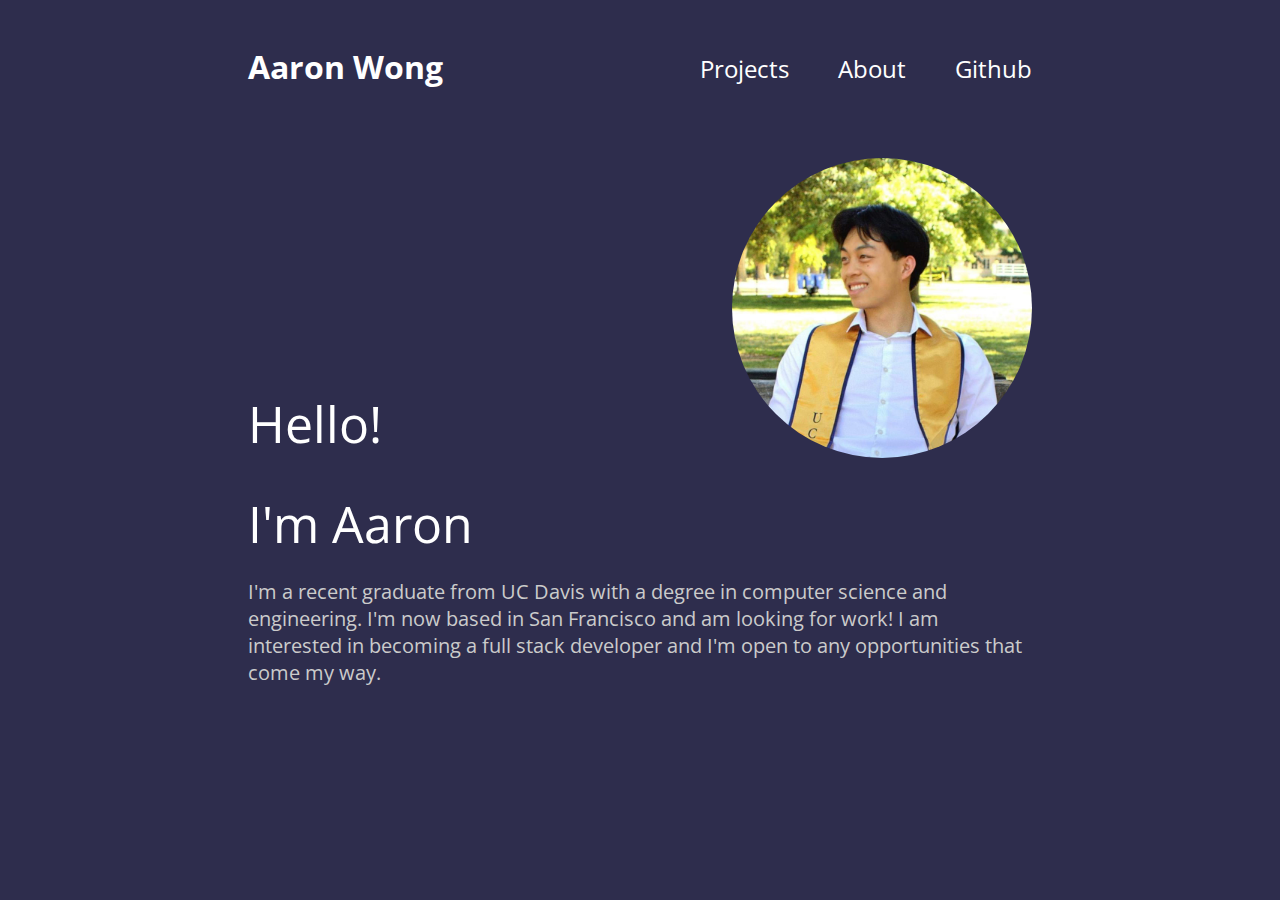
<file: index.html>
<!DOCTYPE html>
<html>
	<head>
		<title>Aaron Wong</title>
		<link rel="stylesheet" href="./style.css"/>
		<link rel="preconnect" href="https://fonts.googleapis.com">
		<link rel="preconnect" href="https://fonts.gstatic.com" crossorigin>
		<link href="https://fonts.googleapis.com/css2?family=Open+Sans:wght@300&display=swap" rel="stylesheet">

	</head>
	<body>
		<div class = "marginEffect">
			<h1 class = "firstClass"> Aaron Wong</h1>
			<div class = "nav-links">
				<a href = "#projects" class = "nav-item">Projects</a>
				<a href = "#about-section" class = "nav-item">About</a>
				<a href = "https://github.com/aawong4/" class = "nav-item">Github</a>
			</div>
		</div>
		<div class="container">
			<p class="about text-img-inline">Hello!</p>
			<img class="pfp" src="./images/me.jpeg">
		</div>
		<div>
			<p class = "about-header">I'm Aaron</p>
			<p class = "about-content">I'm a recent graduate from UC Davis with a degree in computer science and engineering. I'm now based in San Francisco and am looking for work! I am interested in becoming a full stack developer and I'm open to any opportunities that come my way.</p>
		</div>
	</body>
</html>
</file>
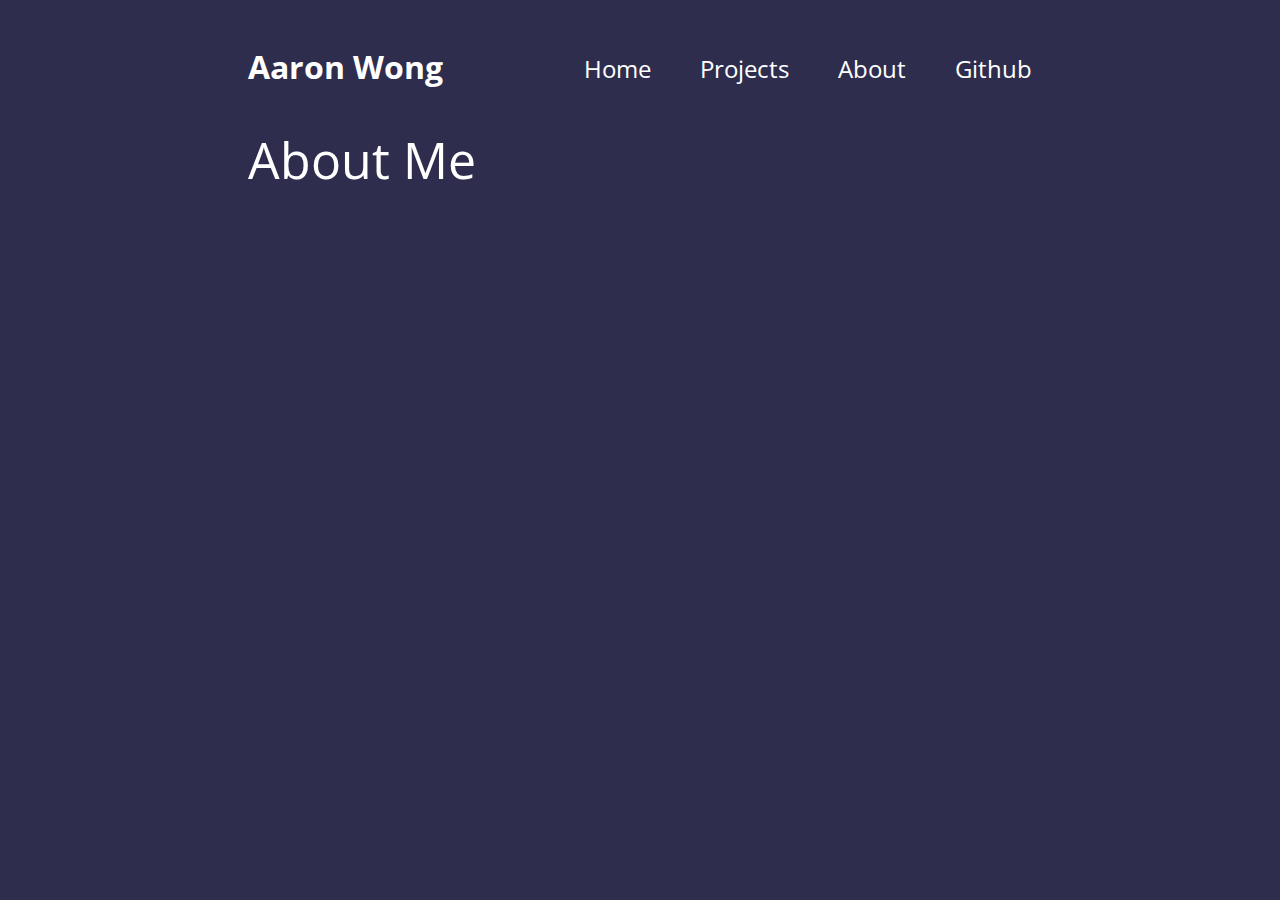
<file: about.html>
<!DOCTYPE html>
<html>
	<head>
		<title>Aaron Wong</title>
		<link rel="stylesheet" href="./style.css"/>
		<link rel="preconnect" href="https://fonts.googleapis.com">
		<link rel="preconnect" href="https://fonts.gstatic.com" crossorigin>
		<link href="https://fonts.googleapis.com/css2?family=Open+Sans:wght@300&display=swap" rel="stylesheet">

	</head>
	<body>
		<div class = "marginEffect">
			<h1 class = "firstClass"> Aaron Wong</h1>
			<div class = "nav-links">
				<a href = "./index.html" class = "nav-item">Home</a>
				<a href = "./projects.html" class = "nav-item">Projects</a>
				<a class = "nav-item">About</a>
				<a href = "https://github.com/aawong4/" class = "nav-item">Github</a>
			</div>
		</div>
        <div class = "transition">
            <p class = "about-header">
				About Me
			</p>
        </div>
	</body>
</html>
</file>
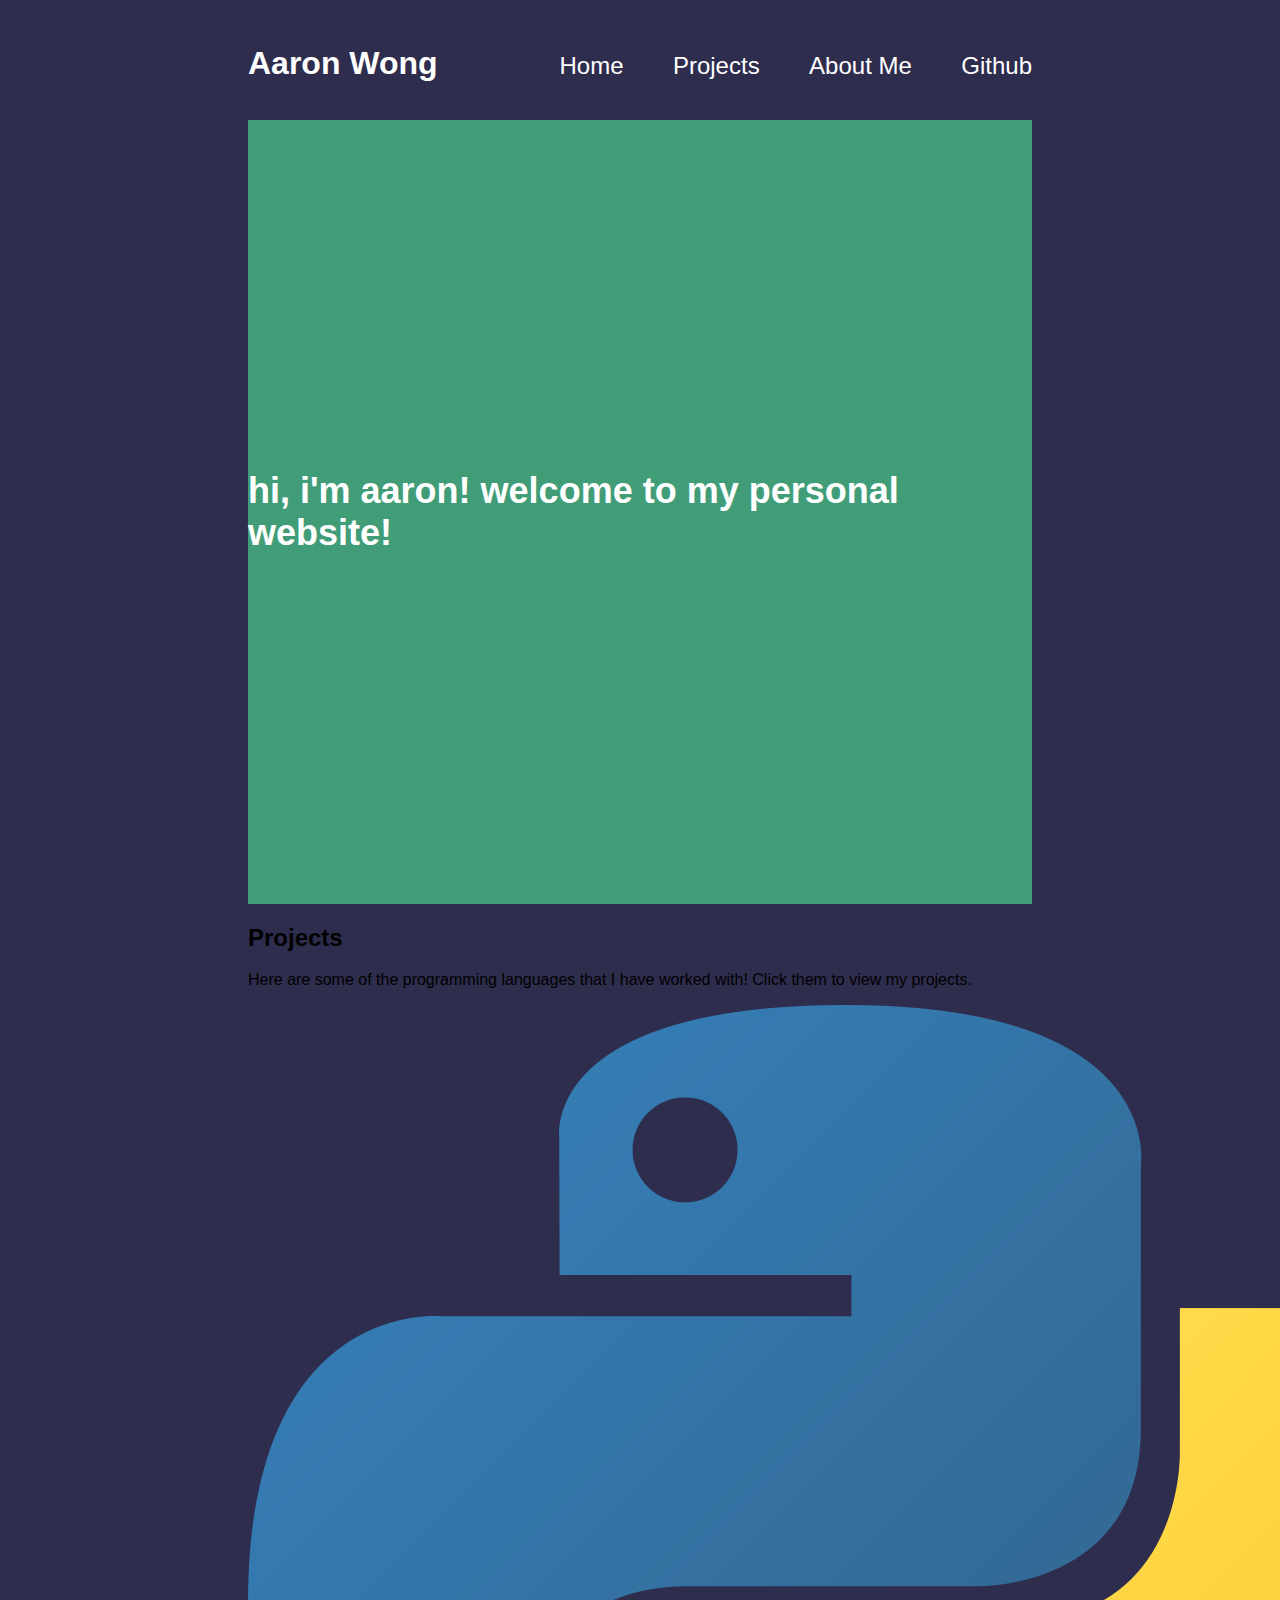
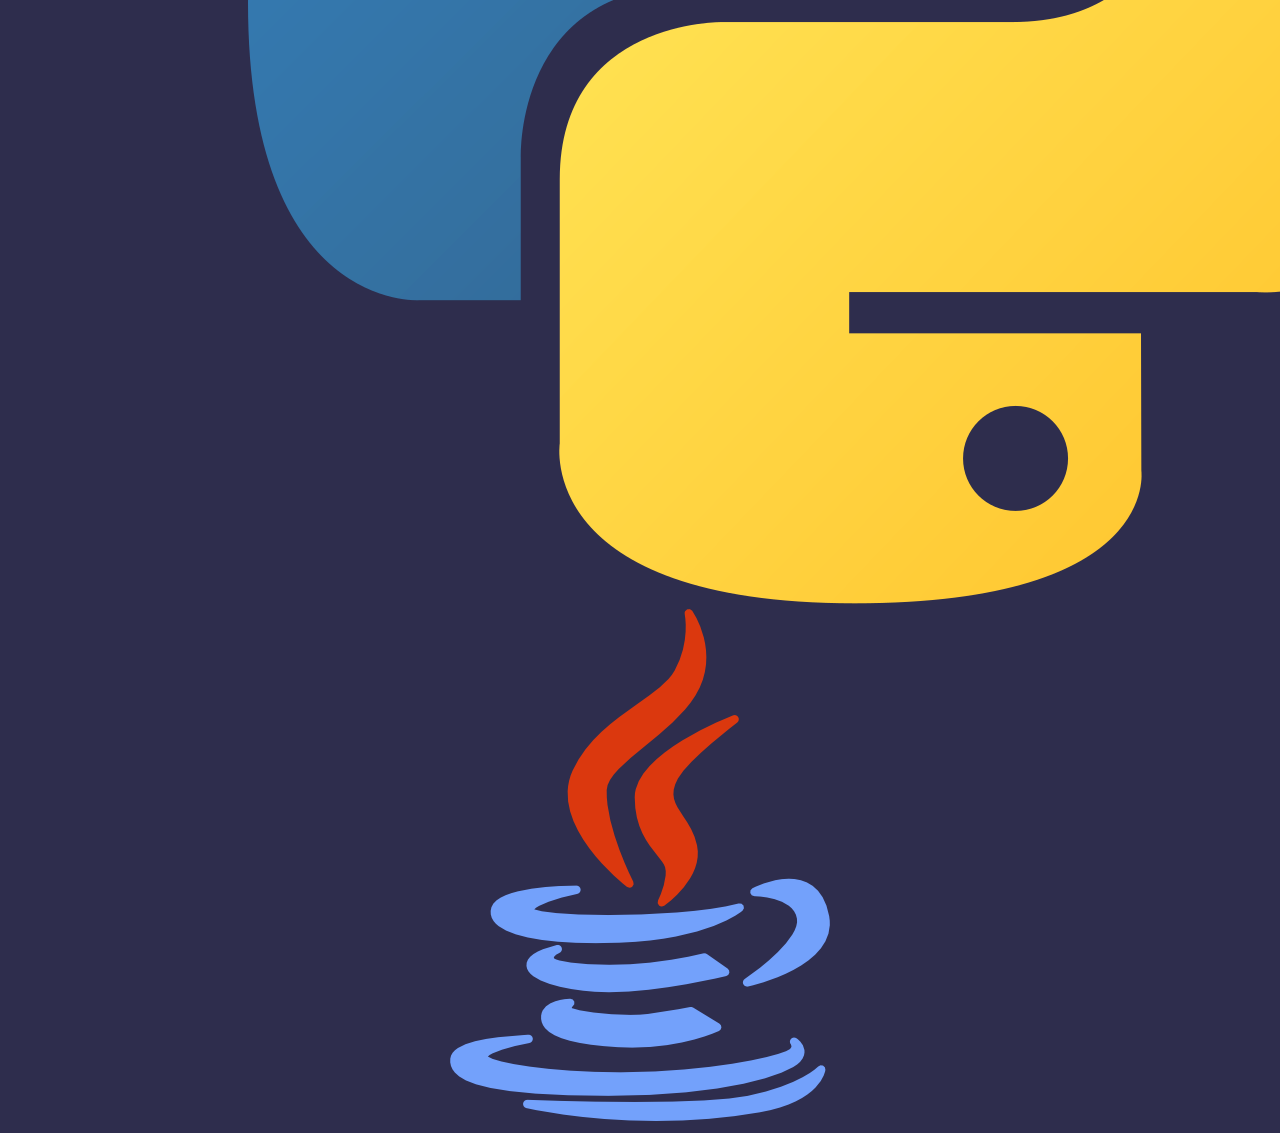
<file: home.html>
<!DOCTYPE html>
<html>
	<head>
		<title>Aaron Wong</title>
		<link rel="stylesheet" href="./style.css"/>
	</head>
	<body>
		<div class = "marginEffect">
			<h1 class = "firstClass"> Aaron Wong</h1>
			<div class = "nav-links">
				<a href = "#" class = "nav-item">Home</a>
				<a href = "#projects" class = "nav-item">Projects</a>
				<a href = "about-section" class = "nav-item">About Me</a>
				<a href = "https://github.com/aawong4/" class = "nav-item">Github</a>
			</div>
		</div>
		<div class = "centerText middleDiv"/>
			<h2>hi, i'm aaron! welcome to my personal website!</h2>
		</div>
		<div class = "projectsDiv centerText">
			<h2 id="projects">Projects</h2>
			<p>Here are some of the programming languages that I have worked with! Click them to view my projects.</p>
		</div>
		<div style="text-align:center">
			<div class="rcorners">
				<a href="https://github.com/aawong4">
					<img class="imageEffects" src="images/python.png">
				</a>
			</div>
			<div class="rcorners">
				<a href="https://github.com/aawong4">
					<img class="imageEffects" src="images/java.png">
				</a>
			</div>
		</div>
	</body>
</html>
</file>
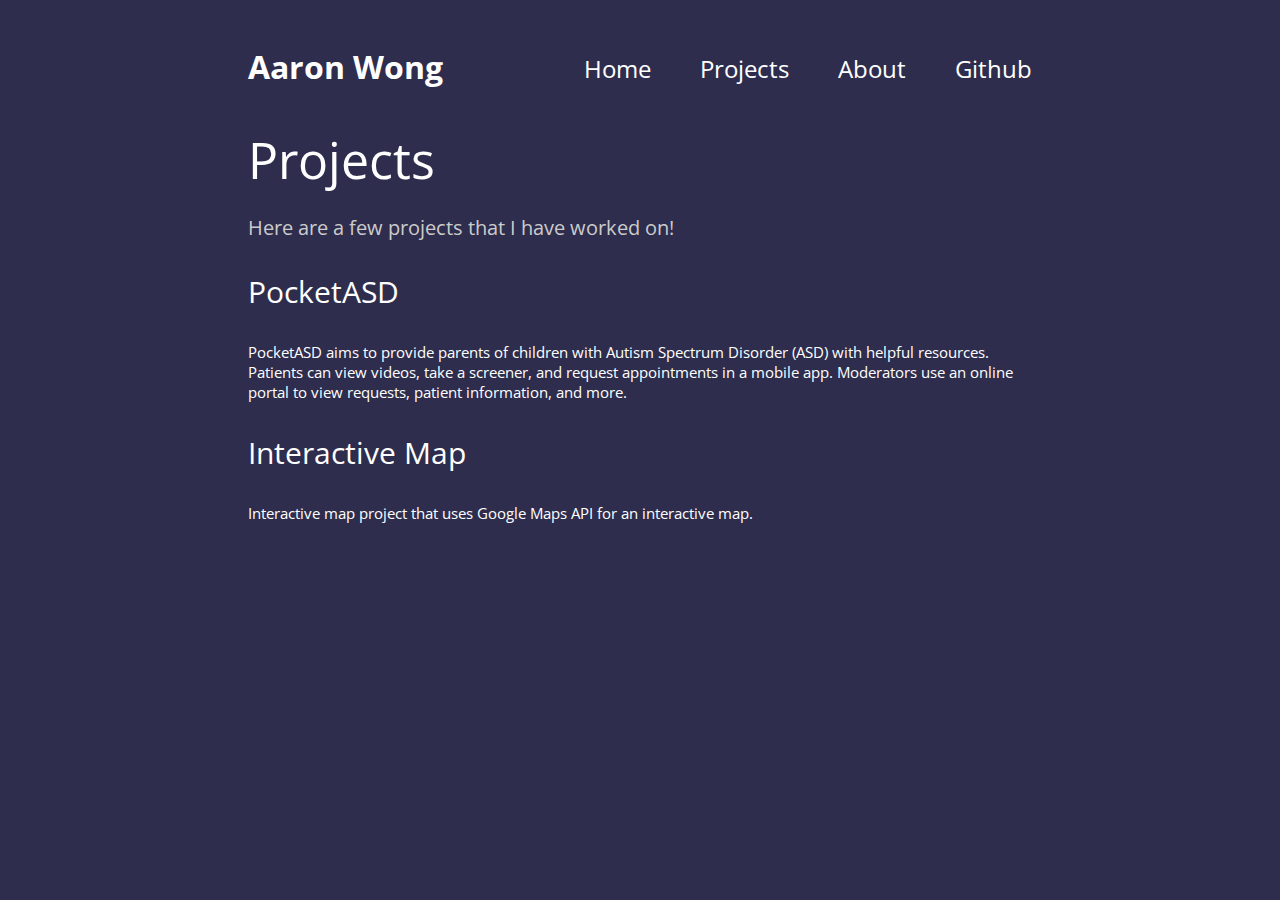
<file: projects.html>
<!DOCTYPE html>
<html>
	<head>
		<title>Aaron Wong</title>
		<link rel="stylesheet" href="./style.css"/>
		<link rel="preconnect" href="https://fonts.googleapis.com">
		<link rel="preconnect" href="https://fonts.gstatic.com" crossorigin>
		<link href="https://fonts.googleapis.com/css2?family=Open+Sans:wght@300&display=swap" rel="stylesheet">

	</head>
	<body>
		<div class = "marginEffect">
			<h1 class = "firstClass"> Aaron Wong</h1>
			<div class = "nav-links">
				<a href = "./index.html" class = "nav-item">Home</a>
				<a class = "nav-item">Projects</a>
				<a href = "./about.html" class = "nav-item">About</a>
				<a href = "https://github.com/aawong4/" class = "nav-item">Github</a>
			</div>
		</div>
        <div class = "transition">
            <p class = "about-header">
                Projects
            </p>
            <p class = "about-content">
                Here are a few projects that I have worked on!
            </p>
			<p class = "project-titles">
				PocketASD
			</p>
			<p class = "project-content">
				PocketASD aims to provide parents of children with Autism Spectrum Disorder (ASD) with helpful resources. Patients can view videos, take a screener, and request appointments in a mobile app. Moderators use an online portal to view requests, patient information, and more.
			</p>

			<p class = "project-titles">
				Interactive Map
			</p>
			<p class = "project-content">
				Interactive map project that uses Google Maps API for an interactive map.
			</p>
        </div>
	</body>
</html>
</file>
<file: style.css>
@keyframes transitionIn {
	from {
		opacity: 0;
		transform: rotateX(-10deg);
	}
	to {
		opacity: 1;
		transform: rotateX(0);
	}
}

.transition  {
	animation: transitionIn 0.75s;
}

body{
	font-family: Arial;
	background-color: #2E2D4D;
	padding-left: 15rem;
	padding-right: 15rem;
	user-select: none;
	font-family: 'Open Sans', sans-serif;
}

.pfp{
	border-radius: 50%;
	float: right;
	height: 300px
}

.text-img-inline{
	color: white;
	font-size: 50px;
	text-align: left;
	position: absolute;
	bottom: 0;
	margin-top: 0;
	margin-bottom: 0;
}

.firstClass{
	padding-bottom: 1rem;
	padding-top: 1rem;
	font-size: 32px;
	color: #FFFFFF;
}

.marginEffect {
	width: 100%;
	display: flex;
	justify-content: space-between;
}

.middleDiv{
	background-color: #419D78;
	padding-top: 20rem;
	padding-bottom: 20rem;
	color: white;
	font-size: 24px;
	width: 100%;
}

.nav-links{
	margin-top: 2.75rem;
}

.nav-item{
	padding-left: 45px;
	color: white;
	font-size: 24px;
	text-decoration: none;
}

.about-header{
	color: white;
	font-size: 50px;
	margin: 0px
}

.about-content{
	color: #CBCBCB;
	font-size: 20px
}

.project-titles{
	color: white;
	font-size: 30px;
}

.project-content{
	color: white;
	font-size: 15px;
}

.container{
	height: 300px;
	position: relative;
	margin-top: 2rem;
	margin-bottom: 2rem;
}
</file>
